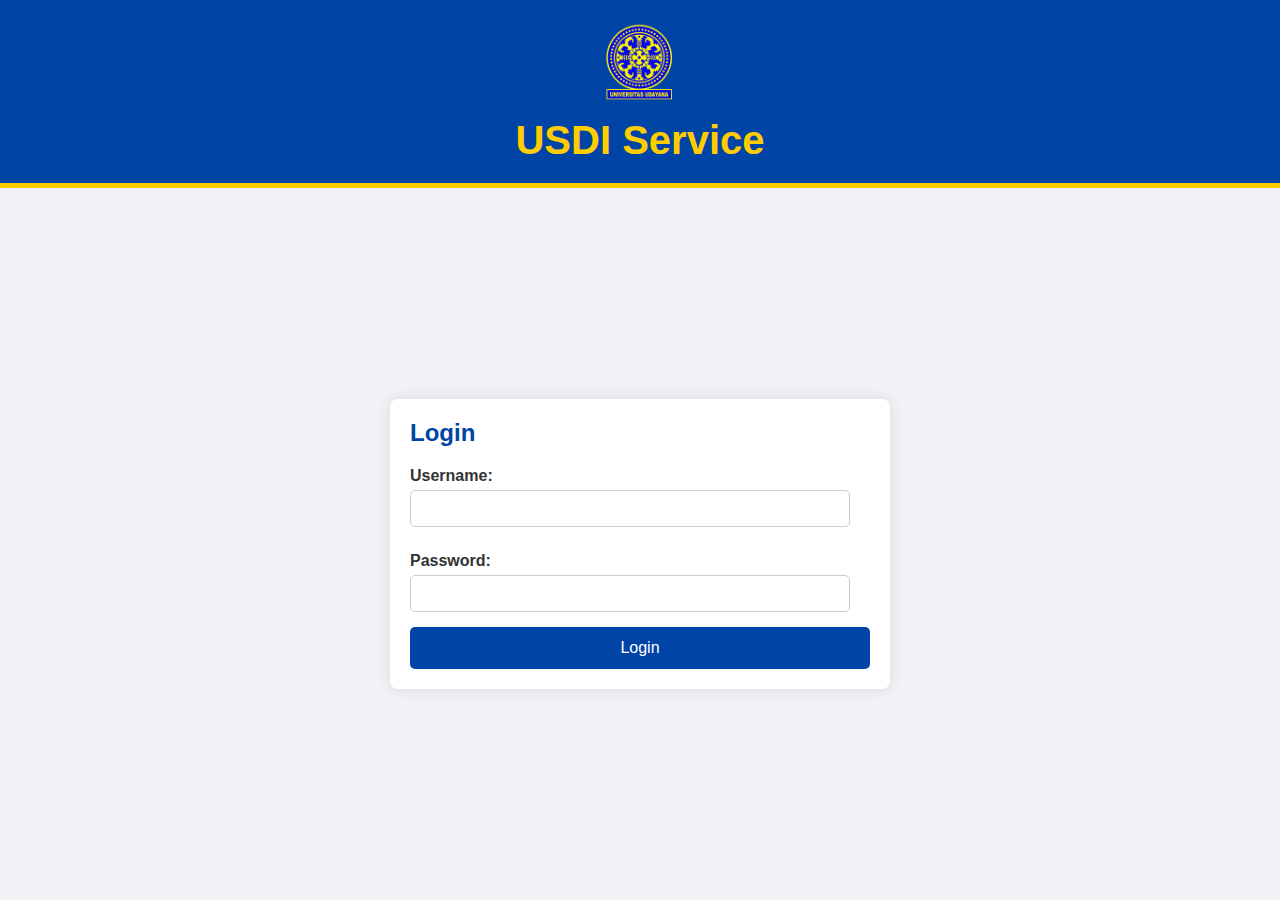
<file: index.html>
<!DOCTYPE html>
<html lang="en">
<head>
    <meta charset="UTF-8">
    <meta name="viewport" content="width=device-width, initial-scale=1.0">
    <title>University Queue Service - Login</title>
    <link rel="stylesheet" href="styles.css">
</head>
<body>
    <div class="container">
        <header>
          <img src="logo_Universitas-Udayana-thumb.png" alt="Universitas Udayana Logo" class="logo">
            <h1>USDI Service</h1>
        </header>

        <main>
            <section class="login-form">
                <h2>Login</h2>
                <form id="loginForm">
                    <label for="username">Username:</label>
                    <input type="text" id="username" name="username" required>

                    <label for="password">Password:</label>
                    <input type="password" id="password" name="password" required>

                    <button type="submit">Login</button>
                </form>
            </section>
        </main>
    </div>

    <script src="scripts.js"></script>
</body>
</html>
</file>
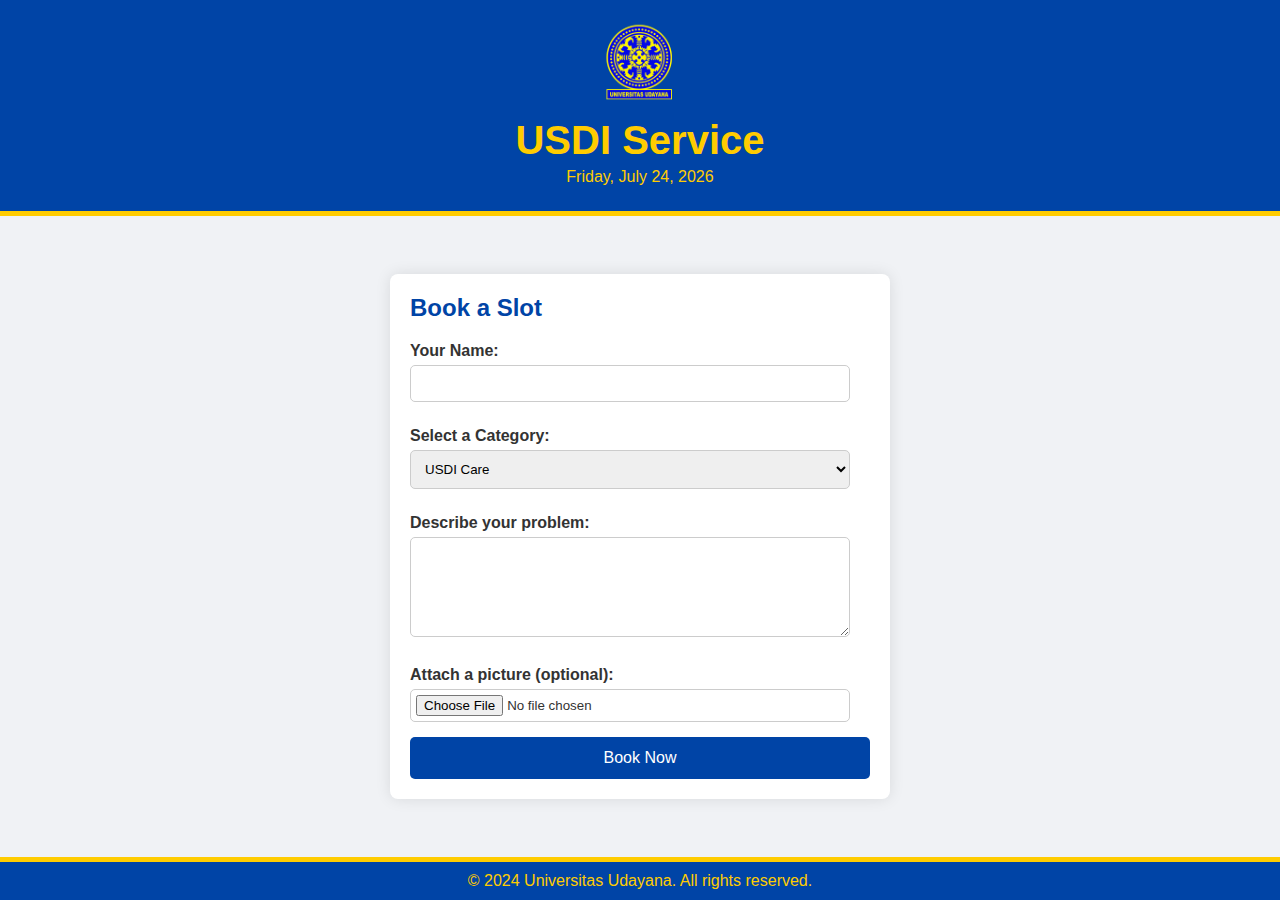
<file: booking.html>
<!DOCTYPE html>
<html lang="en">
<head>
    <meta charset="UTF-8">
    <meta name="viewport" content="width=device-width, initial-scale=1.0">
    <title>University Queue Service - Booking</title>
    <link rel="stylesheet" href="styles.css">
</head>
<body>
    <div class="container">
        <header>
            <img src="logo_Universitas-Udayana-thumb.png" alt="Universitas Udayana Logo" class="logo">
            <h1>USDI Service</h1>
            
            <p><span id="date"></span></p>
        </header>

        <main>
            <section class="booking-form">
                <h2>Book a Slot</h2>
                <form id="queueForm">
                    <label for="name">Your Name:</label>
                    <input type="text" id="name" name="name" required>

                    <label for="category">Select a Category:</label>
                    <select id="category" name="category" required>
                        <option value="USDI Care">USDI Care</option>
                        <option value="PEMIRA 120">PEMIRA 120</option>
                        <option value="BIMBINGAN KONSELING">BIMBINGAN KONSELING</option>
                        <option value="Blog Mahasiswa">Blog Mahasiswa</option>
                        <option value="E-Perpus">E-Perpus</option>
                        <option value="KKN UNUD">KKN UNUD</option>
                        <option value="Kuisioner-NG">Kuisioner-NG</option>
                        <option value="MCA">MCA</option>
                        <option value="MISTIK">MISTIK</option>
                        <option value="Orientasi">Orientasi</option>
                        <option value="Peminjaman Room Webex">Peminjaman Room Webex</option>
                        <option value="SIM Laboratorium">SIM Laboratorium</option>
                        <option value="SIMAK">SIMAK</option>
                        <option value="siSAKTI">siSAKTI</option>
                        <option value="siSAKTI-NG">siSAKTI-NG</option>
                        <option value="UKT Ku">UKT Ku</option>
                        <option value="MBKM">MBKM</option>
                    </select>

                    <label for="problem">Describe your problem:</label>
                    <textarea id="problem" name="problem" required></textarea>

                    <label for="attachment">Attach a picture (optional):</label>
                    <input type="file" id="attachment" name="attachment" accept="image/*">

                    <button type="submit">Book Now</button>
                </form>
            </section>
        </main>

        <footer>
            <p>© 2024 Universitas Udayana. All rights reserved.</p>
        </footer>
    </div>

    <script src="scripts.js"></script>
</body>
</html>
</file>
<file: styles.css>
/* Global Styles */
* {
  box-sizing: border-box;
  margin: 0;
  padding: 0;
}

html, body {
  height: 100%;
  margin: 0;
  padding: 0;
  font-family: 'Arial', sans-serif;
  background-color: #f0f2f5;
  color: #333;
}

.container {
  display: flex;
  flex-direction: column;
  min-height: 100vh;
  width: 100%;
}

header {
  background-color: #0044a6; /* Navy Blue */
  color: #ffcc00; /* Yellow */
  padding: 20px;
  text-align: center;
  border-bottom: #ffcc00 5px solid; /* Yellow */
}

header h1 {
  margin: 0;
  font-size: 2.5em;
  font-weight: bold;
}

header p {
  margin: 5px 0;
}

header img.logo {
  max-width: 150px; /* Increased size from 100px to 150px */
  margin-bottom: 10px;
}


main {
  flex-grow: 1; /* Allow main content to grow and take up available space */
  display: flex;
  justify-content: center;
  align-items: center;
  padding: 20px;
}

.login-form, .booking-form {
  background: #fff;
  padding: 20px;
  border-radius: 8px;
  box-shadow: 0 0 15px rgba(0, 0, 0, 0.1);
  max-width: 500px; /* Increased width for better visual appeal */
  width: 100%;
}

.login-form h2, .booking-form h2 {
  color: #0044a6;
  font-weight: bold;
  margin-bottom: 20px;
}

label {
  display: block;
  margin: 10px 0 5px;
  color: #333;
  font-weight: bold;
}

input[type="text"], input[type="password"], input[type="file"], select, textarea {
  width: calc(100% - 20px);
  padding: 10px;
  border-radius: 5px;
  border: 1px solid #ccc;
  margin-bottom: 15px;
}

input[type="file"] {
  padding: 5px;
}

textarea {
  height: 100px;
  resize: vertical;
}

button {
  width: 100%;
  background-color: #0044a6; /* Navy Blue */
  color: #fff;
  padding: 12px;
  border: none;
  border-radius: 5px;
  font-size: 1em;
  cursor: pointer;
  transition: background-color 0.3s ease;
}

button:hover {
  background-color: #003580; /* Darker Navy */
}

/* Footer */
footer {
  background-color: #0044a6;
  color: #ffcc00;
  text-align: center;
  padding: 10px;
  border-top: #ffcc00 5px solid;
  width: 100%;
  position: relative;
  bottom: 0;
}
</file>
